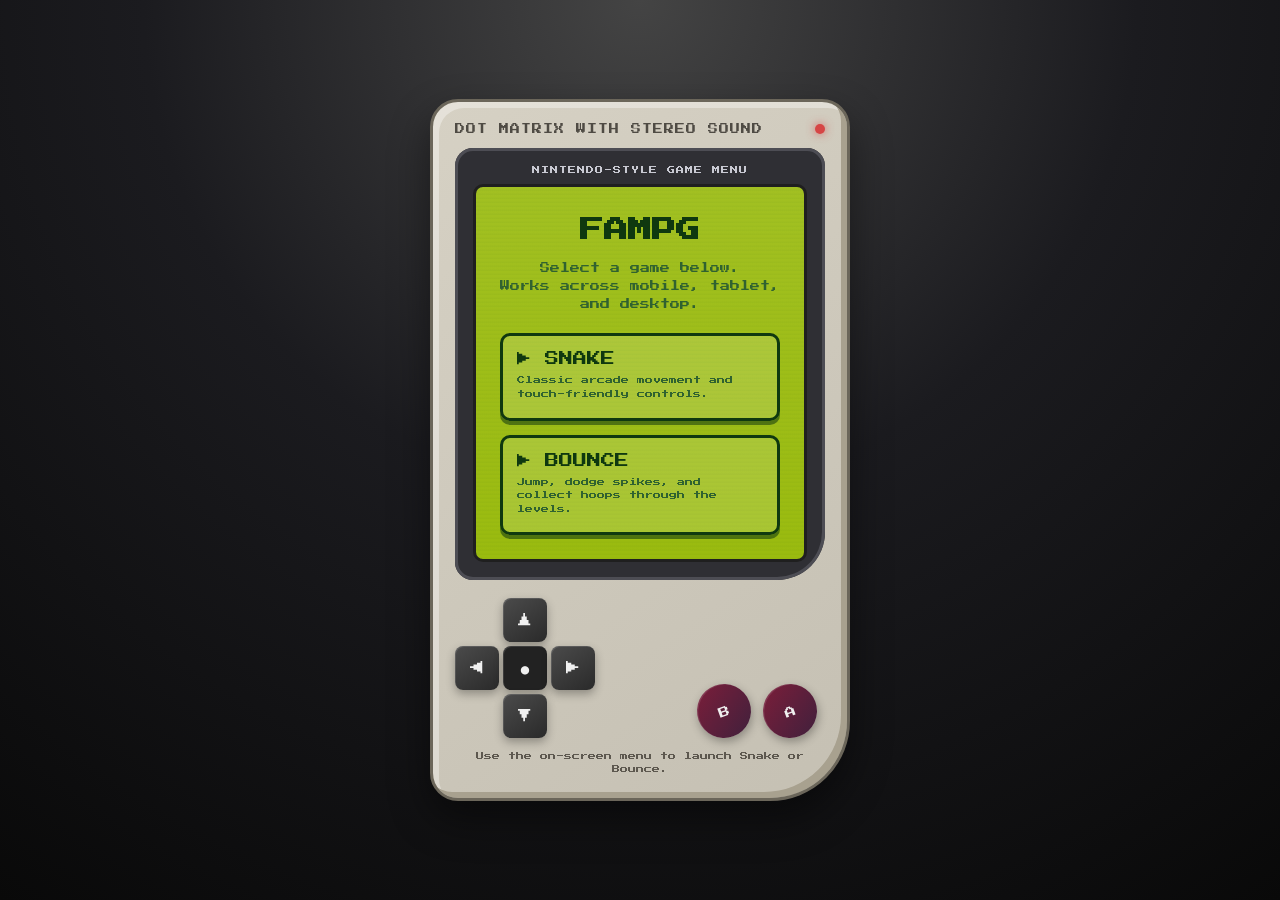
<file: index.html>
<!DOCTYPE html>
<html lang="en">
<head>
    <meta charset="UTF-8">
    <meta name="viewport" content="width=device-width, initial-scale=1.0, maximum-scale=1.0, user-scalable=no">
    <title>FamPG Games</title>
    <link rel="preconnect" href="https://fonts.googleapis.com">
    <link rel="preconnect" href="https://fonts.gstatic.com" crossorigin>
    <link href="https://fonts.googleapis.com/css2?family=Press+Start+2P&display=swap" rel="stylesheet">
    <style>
        :root {
            --shell: #d6d1c4;
            --shell-shadow: #a8a18f;
            --shell-dark: #6b665a;
            --screen-frame: #2f2f34;
            --screen-bg: #9bbc0f;
            --screen-dark: #0f380f;
            --screen-mid: #306230;
            --screen-light: #8bac0f;
            --accent-a: #7b1e3a;
            --accent-b: #40203c;
            --btn-dark: #2a2a2a;
            --btn-light: #4b4b4b;
        }

        * {
            box-sizing: border-box;
        }

        html, body {
            margin: 0;
            min-height: 100%;
        }

        body {
            min-height: 100vh;
            display: flex;
            align-items: center;
            justify-content: center;
            padding: 16px;
            background:
                radial-gradient(circle at top, #444 0%, #1b1b1f 45%, #090909 100%);
            font-family: 'Press Start 2P', monospace;
            color: var(--screen-dark);
        }

        .gameboy {
            width: min(100%, 420px);
            background: linear-gradient(145deg, var(--shell), #c5c0b3);
            border: 3px solid var(--shell-dark);
            border-radius: 28px 28px 80px 28px;
            box-shadow:
                0 18px 40px rgba(0, 0, 0, 0.45),
                inset -6px -6px 0 var(--shell-shadow),
                inset 6px 6px 0 rgba(255, 255, 255, 0.35);
            padding: clamp(16px, 4vw, 22px);
        }

        .top-bar {
            display: flex;
            align-items: center;
            justify-content: space-between;
            gap: 12px;
            margin-bottom: 14px;
            font-size: clamp(8px, 2vw, 10px);
            color: #4f4b44;
        }

        .brand {
            letter-spacing: 1px;
        }

        .power-dot {
            width: 10px;
            height: 10px;
            border-radius: 50%;
            background: #d64545;
            box-shadow: 0 0 10px rgba(214, 69, 69, 0.8);
            flex-shrink: 0;
        }

        .screen-shell {
            background: var(--screen-frame);
            border-radius: 18px 18px 48px 18px;
            padding: clamp(14px, 4vw, 18px);
            box-shadow: inset 0 0 0 3px #4d4d54;
        }

        .screen-label {
            display: flex;
            justify-content: center;
            margin-bottom: 10px;
            color: #c9cad3;
            font-size: clamp(7px, 1.8vw, 8px);
            text-transform: uppercase;
            letter-spacing: 1px;
        }

        .screen {
            position: relative;
            overflow: hidden;
            border-radius: 10px;
            background:
                linear-gradient(rgba(255,255,255,0.08), rgba(255,255,255,0)),
                var(--screen-bg);
            min-height: clamp(260px, 62vw, 330px);
            border: 3px solid #1f1f1f;
            padding: clamp(18px, 5vw, 24px);
            display: flex;
            flex-direction: column;
            justify-content: space-between;
        }

        .screen::after {
            content: "";
            position: absolute;
            inset: 0;
            pointer-events: none;
            background: repeating-linear-gradient(
                to bottom,
                rgba(15, 56, 15, 0.02) 0,
                rgba(15, 56, 15, 0.02) 2px,
                rgba(15, 56, 15, 0.08) 3px,
                rgba(15, 56, 15, 0.08) 4px
            );
            opacity: 0.45;
        }

        .screen-content {
            position: relative;
            z-index: 1;
            display: flex;
            flex-direction: column;
            height: 100%;
            gap: 20px;
        }

        .title {
            text-align: center;
            line-height: 1.6;
        }

        .title h1 {
            margin: 0 0 10px;
            font-size: clamp(18px, 4.6vw, 24px);
            color: var(--screen-dark);
        }

        .title p {
            margin: 0;
            font-size: clamp(8px, 2.2vw, 10px);
            color: var(--screen-mid);
            line-height: 1.8;
        }

        .menu {
            display: grid;
            gap: 14px;
            margin-top: auto;
        }

        .game-link {
            text-decoration: none;
            color: inherit;
        }

        .game-button {
            width: 100%;
            border: 3px solid var(--screen-dark);
            background: rgba(255, 255, 255, 0.14);
            color: var(--screen-dark);
            border-radius: 10px;
            padding: 16px 14px;
            text-align: left;
            font: inherit;
            cursor: pointer;
            transition: transform 0.12s ease, box-shadow 0.12s ease, background 0.12s ease;
            box-shadow: 0 4px 0 rgba(15, 56, 15, 0.55);
        }

        .game-button:hover,
        .game-button:focus-visible {
            background: rgba(255, 255, 255, 0.24);
            transform: translateY(-1px);
            outline: none;
        }

        .game-button:active {
            transform: translateY(3px);
            box-shadow: 0 1px 0 rgba(15, 56, 15, 0.55);
        }

        .game-name {
            display: block;
            font-size: clamp(12px, 3vw, 14px);
            margin-bottom: 8px;
        }

        .game-desc {
            display: block;
            font-size: clamp(7px, 1.8vw, 8px);
            line-height: 1.7;
            color: var(--screen-mid);
        }

        .controls {
            display: flex;
            justify-content: space-between;
            align-items: flex-end;
            gap: 16px;
            margin-top: 18px;
        }

        .dpad {
            display: grid;
            grid-template-columns: 44px 44px 44px;
            grid-template-rows: 44px 44px 44px;
            gap: 4px;
        }

        .dpad-btn,
        .action-btn {
            border: none;
            background: linear-gradient(145deg, var(--btn-light), var(--btn-dark));
            color: #f0f0f0;
            font: inherit;
            display: flex;
            align-items: center;
            justify-content: center;
            box-shadow: inset 1px 1px 0 rgba(255,255,255,0.12), 0 4px 10px rgba(0,0,0,0.3);
            user-select: none;
        }

        .dpad-btn {
            border-radius: 8px;
            font-size: 14px;
        }

        .dpad-btn.up { grid-column: 2; grid-row: 1; }
        .dpad-btn.left { grid-column: 1; grid-row: 2; }
        .dpad-btn.center { grid-column: 2; grid-row: 2; background: #222; }
        .dpad-btn.right { grid-column: 3; grid-row: 2; }
        .dpad-btn.down { grid-column: 2; grid-row: 3; }

        .actions {
            display: flex;
            gap: 12px;
            padding-right: 8px;
        }

        .action-btn {
            width: 54px;
            height: 54px;
            border-radius: 50%;
            background: linear-gradient(145deg, var(--accent-a), var(--accent-b));
            font-size: 11px;
            transform: rotate(-20deg);
        }

        .footer-text {
            margin-top: 12px;
            text-align: center;
            font-size: clamp(7px, 1.8vw, 8px);
            color: #5d584f;
            line-height: 1.6;
        }

        @media (max-width: 480px) {
            .controls {
                gap: 10px;
            }

            .dpad {
                grid-template-columns: 36px 36px 36px;
                grid-template-rows: 36px 36px 36px;
            }

            .action-btn {
                width: 46px;
                height: 46px;
                font-size: 10px;
            }
        }

        @media (max-width: 360px) {
            body {
                padding: 10px;
            }

            .screen {
                min-height: 240px;
                padding: 16px;
            }

            .controls {
                flex-direction: column;
                align-items: center;
            }

            .actions {
                padding-right: 0;
            }
        }
    </style>
</head>
<body>
    <main class="gameboy" aria-label="FamPG game menu">
        <div class="top-bar">
            <span class="brand">DOT MATRIX WITH STEREO SOUND</span>
            <span class="power-dot" aria-hidden="true"></span>
        </div>

        <section class="screen-shell">
            <div class="screen-label">Nintendo-style game menu</div>
            <div class="screen">
                <div class="screen-content">
                    <div class="title">
                        <h1>FAMPG</h1>
                        <p>Select a game below.<br>Works across mobile, tablet, and desktop.</p>
                    </div>

                    <nav class="menu" aria-label="Game list">
                        <a class="game-link" href="snake/index.html">
                            <button class="game-button" type="button">
                                <span class="game-name">▶ SNAKE</span>
                                <span class="game-desc">Classic arcade movement and touch-friendly controls.</span>
                            </button>
                        </a>

                        <a class="game-link" href="bounce/index.html">
                            <button class="game-button" type="button">
                                <span class="game-name">▶ BOUNCE</span>
                                <span class="game-desc">Jump, dodge spikes, and collect hoops through the levels.</span>
                            </button>
                        </a>
                    </nav>
                </div>
            </div>
        </section>

        <section class="controls" aria-hidden="true">
            <div class="dpad">
                <div class="dpad-btn up">▲</div>
                <div class="dpad-btn left">◀</div>
                <div class="dpad-btn center">●</div>
                <div class="dpad-btn right">▶</div>
                <div class="dpad-btn down">▼</div>
            </div>

            <div class="actions">
                <div class="action-btn">B</div>
                <div class="action-btn">A</div>
            </div>
        </section>

        <div class="footer-text">Use the on-screen menu to launch Snake or Bounce.</div>
    </main>
</body>
</html>
</file>
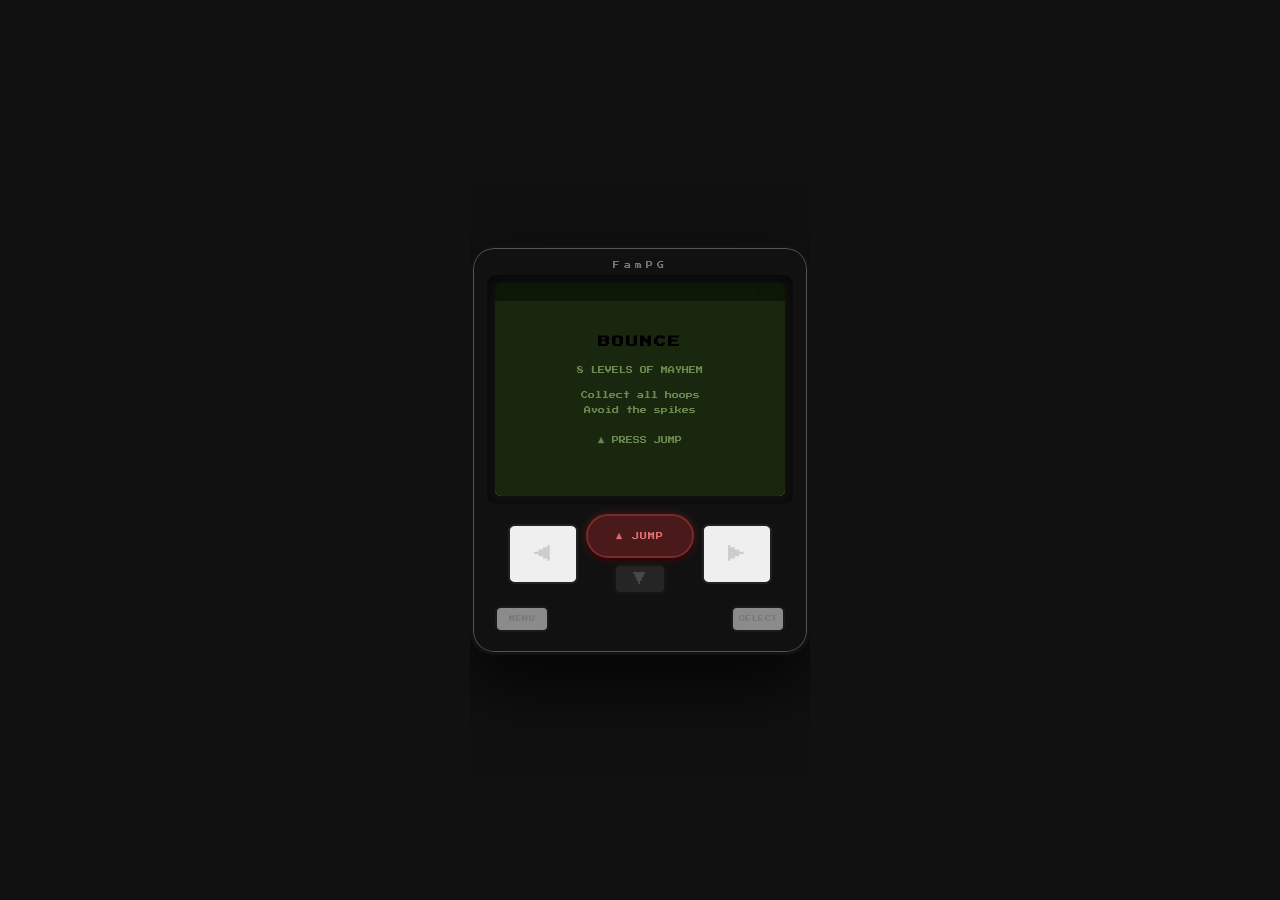
<file: bounce/index.html>
<!DOCTYPE html>

<html lang="en">
<head>
<meta charset="UTF-8">
<meta name="viewport" content="width=device-width, initial-scale=1.0, maximum-scale=1.0, user-scalable=no">
<title>Bounce</title>
<link rel="stylesheet" href="style.css">
</head>
<body>
<div class="phone">
	<div class="brand">FamPG</div>
	<div class="screen-shell">
	<div class="screen-bezel">
		<div id="status-bar">
			<span id="hud-lv">LV 1/8</span>
        <span id="hud-hoops">● 0/3</span>
        <span id="hud-lives">♥ ♥ ♥</span>
      </div>
      <canvas id="gameCanvas" width="400" height="270"></canvas>

  <div class="overlay" id="startScreen">
    <h1>BOUNCE</h1>
    <div class="sub">8 LEVELS OF MAYHEM</div>
    <div class="sub">Collect all hoops<br>Avoid the spikes</div>
    <div class="sub blink" style="margin-top:6px">▲ PRESS JUMP</div>
  </div>

  <div class="overlay hidden" id="lvScreen">
    <div class="level-badge" id="lvBadge">LEVEL 1</div>
    <h1 id="lvTitle">THE MEADOW</h1>
    <div class="sub" id="lvHoopCount">COLLECT 3 HOOPS</div>
    <div class="sub blink" style="margin-top:6px">▲ JUMP TO BEGIN</div>
  </div>

  <div class="overlay hidden" id="deathScreen">
    <h1 style="font-size:10px">OUCH!</h1>
    <div class="sub blink">▲ TRY AGAIN</div>
  </div>

  <div class="overlay hidden" id="gameOverScreen">
    <h1>GAME<br>OVER</h1>
    <div class="sub blink">▲ RESTART</div>
  </div>

  <div class="overlay hidden" id="clearScreen">
    <div class="big">★★★</div>
    <h1>GAME CLEAR!</h1>
    <div class="sub">ALL 8 LEVELS BEATEN</div>
    <div class="sub blink" style="margin-top:6px">▲ PLAY AGAIN</div>
  </div>
</div>

  </div>
  <div class="dpad-area">
    <button class="btn btn-side" id="leftBtn" aria-label="Left">◀</button>
    <div class="dpad-center">
      <button class="btn btn-jump" id="upBtn" aria-label="Jump">▲ JUMP</button>
      <button class="btn btn-down btn-side" id="downBtn" aria-label="Down" disabled>▼</button>
    </div>
    <button class="btn btn-side" id="rightBtn" aria-label="Right">▶</button>
  </div>
  <div class="soft-keys">
    <button class="btn soft-key" id="menuBtn">MENU</button>
    <button class="btn soft-key" id="selectBtn">SELECT</button>
  </div>
</div>
<script src="game.js"></script>

</body>
</html>
</file>
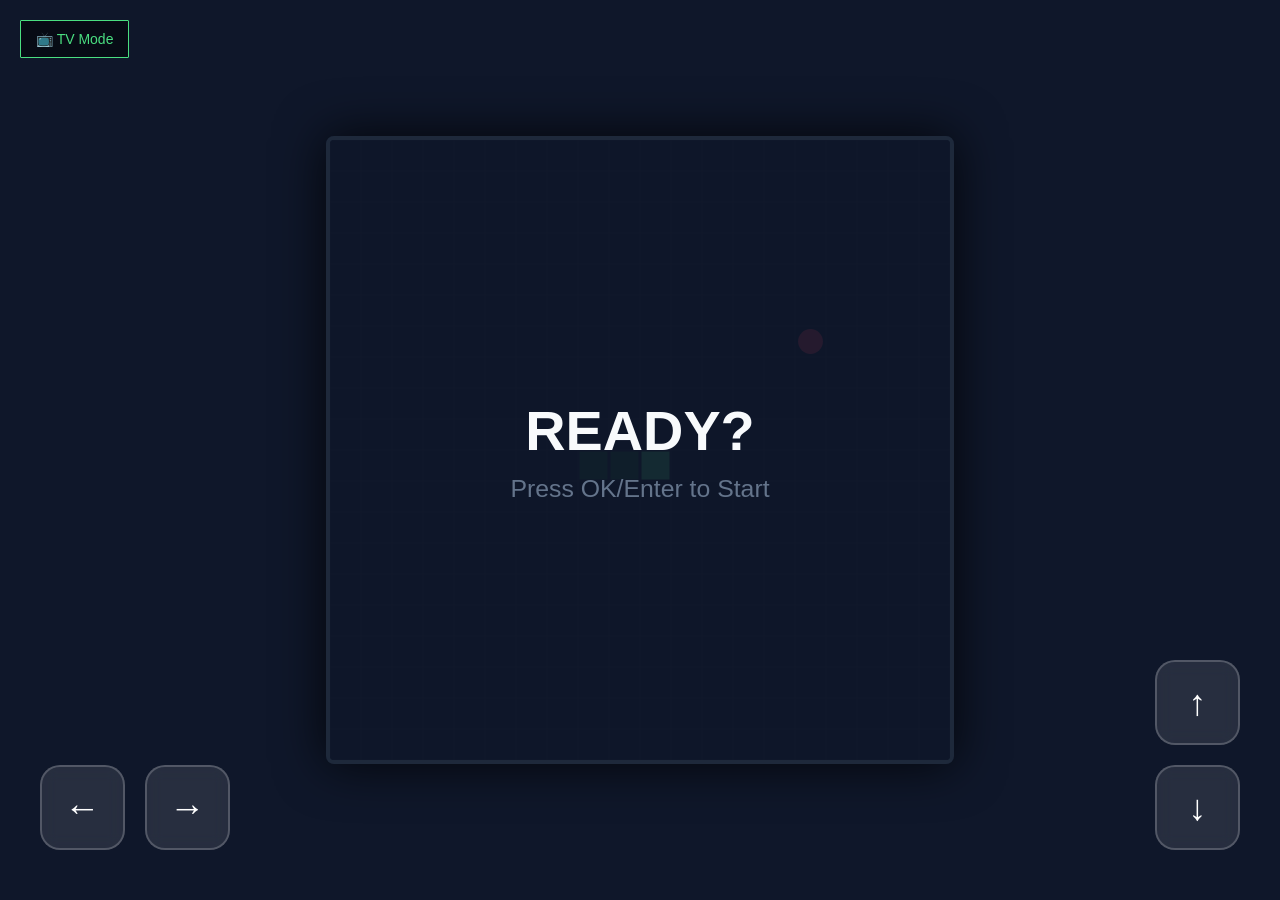
<file: snake/index.html>
<!DOCTYPE html>
<html lang="en">
<head>
  <meta charset="UTF-8">
  <meta name="viewport" content="width=device-width, initial-scale=1, maximum-scale=1.0">
  <title>Snake - Universal Play</title>
  <link rel="stylesheet" href="style.css">
</head>
<body>
  <div class="game-container">
    <canvas id="canvas"></canvas>
    
    <div id="ui-overlay">
      <div class="control-group left-side">
        <button id="left" class="control-btn">←</button>
        <button id="right" class="control-btn">→</button>
      </div>
      
      <div class="control-group right-side">
        <button id="up" class="control-btn">↑</button>
        <button id="down" class="control-btn">↓</button>
      </div>
      <div>
        <button id="toggle-ui" class="utility-btn">📺 TV Mode</button>
      </div>
    </div>
  </div>

  <script src="render.js"></script>
  <script src="input.js"></script>
  <script src="game.js"></script>
</body>
</html>
</file>
<file: bounce/style.css>
@import url('https://fonts.googleapis.com/css2?family=Press+Start+2P&display=swap');

*,*::before,*::after{
	box-sizing:border-box;
	margin:0;
	padding:0
}

:root{
	--lcd:#8fa875;
	--lcd-dark:#0d1a05;
	--body:#2a2a2e;
	--btn:#3c3c42;
	--btn-s:#18181b;
	--mid:#4a6a30;
	--light:#c5e08a;
	--ball:#c0392b;
	--hoop:#1a3a08;
	--plat:#1a3a08;
}

html,body{
	height:100%;
	background:#111;
	display:flex;
	justify-content:center;
	align-items:center;
	font-family:'Press Start 2P',monospace;overflow:hidden
}

/* ── Phone Shell ── */
.phone{
	background:var(–body);
	border-radius:24px;
	border:3px solid #111;
	box-shadow:0 0 0 1px #555 inset,0 30px 80px rgba(0,0,0,.85);
	display:flex;
	flex-direction:column;
	align-items:center;
	padding:14px 14px 20px;
	gap:10px;
	width:min(340px,96vw);
	max-height:98dvh
}

.brand{
	color:#777;
	font-size:7px;
	letter-spacing:4px;
	margin-bottom:-4px
}

/* ── Screen ── */
.screen-shell{
	background:#111;
	border-radius:10px;
	padding:8px;
	width:100%;
	box-shadow:0 4px 16px rgba(0,0,0,.7) inset
}

.screen-bezel{
	background:var(–lcd);
	border-radius:6px;
	overflow:hidden;
	position:relative
}
.screen-bezel::after{
	content:’’;
	position:absolute;
	inset:0;pointer-events:none;
	z-index:10;
	background:repeating-linear-gradient(to bottom,transparent 0,transparent 3px,
rgba(0,0,0,.06) 3px,rgba(0,0,0,.06) 4px)
}

#status-bar{
	display:flex;
	justify-content:space-between;
	align-items:center;
	padding:4px 8px;
	border-bottom:1px solid rgba(0,0,0,.25);
	font-size:6.5px;color:var(–lcd-dark)
}
canvas{
	display:block;
	width:100%;
	height:auto;
	image-rendering:pixelated
}

/* ── D-Pad ── */
.dpad-area{
	width:100%;
	display:flex;
	justify-content:center;
	align-items:center;
	gap:8px;
	padding:0 4px
}

.dpad-center{
	display:flex;
	flex-direction:column;
	align-items:center;
	gap:6px
}

.btn{
	background:var(–btn);
	color:#ccc;
	border:2px solid #222;
	border-bottom:4px solid var(–btn-s);
	cursor:pointer;
	font-family:inherit;
	display:flex;
	align-items:center;
	justify-content:center;
	touch-action:none;
	-webkit-tap-highlight-color:transparent;
	user-select:none;
	transition:background .08s
}

.btn:active,.btn.pressed{
	background:#555;
	border-bottom-width:1px;
	transform:translateY(3px);
	color:#fff
}

.btn-side{
	width:70px;
	height:60px;
	border-radius:10%;
	font-size:18px
}

.btn-jump{
	width:108px;
	height:44px;
	border-radius:22px;
	font-size:7px;
	letter-spacing:1px;
	background:#4a1a1a;
	color:#e07070;
	border:2px solid #7a2a2a;
	box-shadow:0 4px 0 #2a0808,0 0 10px rgba(192,57,43,.3)
}

.btn-jump:active{
	background:#6a2020;
	box-shadow:0 1px 0 #2a0808;
	transform:translateY(3px);
	color:#faa
}

.btn-down{
	width:52px;
	height:30px;
	border-radius:6px;
	font-size:14px;
	opacity:.3
}

.soft-keys{
	width:100%;
	display:flex;
	justify-content:space-between;
	padding:0 8px;
	margin-top:2px
}

.soft-key{
	width:54px;
	height:26px;
	border-radius:6px;
	font-size:6px;
	letter-spacing:.5px;
	opacity:.55
}

/* ── Overlays ── */
.overlay{
	position:absolute;
	inset:0;
	background:rgba(13,26,5,.9);
	display:flex;
	flex-direction:column;
	align-items:center;
	justify-content:center;
	gap:9px;
	z-index:20;
	font-size:7px;
	color:var(–lcd);
	text-align:center;
	padding:12px;
	transition:opacity .3s
}

.overlay.hidden{
	opacity:0;
	pointer-events:none
}

.overlay h1{
	font-size:12px;
	color:var(–light);
	letter-spacing:2px;
	line-height:2
}

.overlay .sub{
	color:#6a8a50;
	line-height:2.2
}

.overlay .blink{
	animation:blink 1s step-end infinite
}

.overlay .big{
	font-size:22px;
	letter-spacing:6px
}

.level-badge{
	font-size:9px;
	color:var(–light);
	background:rgba(0,0,0,.4);
	padding:6px 12px;
	border:1px solid var(–mid);
	border-radius:4px;
	letter-spacing:1px
}

@media(max-height:640px){
	.phone{padding:8px 10px 14px;
	gap:6px
}

.btn-side{
	width:44px;
	height:44px
}

.btn-jump{
	width:90px;
	height:38px
}


@keyframes blink{
	50%{opacity:0}
}

@keyframes flash{
	0%,100%{
	opacity:1}50%{opacity:0}}
</file>
<file: snake/style.css>
*, *::before, *::after { box-sizing: border-box; }

body {
  margin: 0;
  display: flex;
  justify-content: center;
  align-items: center;
  min-height: 100vh;
  background: #0f172a;
  overflow: hidden;
  font-family: 'Segoe UI', Tahoma, Geneva, Verdana, sans-serif;
  touch-action: none;
}

.game-container {
  position: relative;
  display: flex;
  justify-content: center;
  align-items: center;
  width: 100vw;
  height: 100vh;
}

canvas {
  display: block;
  box-shadow: 0 0 50px rgba(0,0,0,0.8);
  border: 4px solid #1e293b;
  border-radius: 8px;
}

#ui-overlay {
  position: absolute;
  inset: 0;
  pointer-events: none;
}

.control-group {
  position: absolute;
  bottom: 50px;
  display: flex;
  gap: 20px;
  pointer-events: none;
  transition: opacity 0.3s;
}

.left-side { left: 40px; flex-direction: row; }
.right-side { right: 40px; flex-direction: column; }

.control-btn {
  pointer-events: auto;
  width: 85px;
  height: 85px;
  background: rgba(255, 255, 255, 0.1);
  border: 2px solid rgba(255, 255, 255, 0.2);
  border-radius: 20px;
  color: white;
  font-size: 36px;
  display: flex;
  justify-content: center;
  align-items: center;
  backdrop-filter: blur(8px);
  -webkit-tap-highlight-color: transparent;
  transition: all 0.1s;
}

.control-btn:active {
  background: rgba(255, 255, 255, 0.3);
  transform: scale(0.9);
}

.utility-btn {
  pointer-events: auto;
  position: absolute;
  top: 20px;
  left: 20px;
  padding: 10px 15px;
  background: rgba(0, 0, 0, 0.5);
  border: 1px solid #4ade80;
  color: #4ade80;
  border-radius: 1px;
  font-size: 14px;
  cursor: pointer;
}

.hidden {
  opacity: 0 !important;
  pointer-events: none !important;
}
</file>
